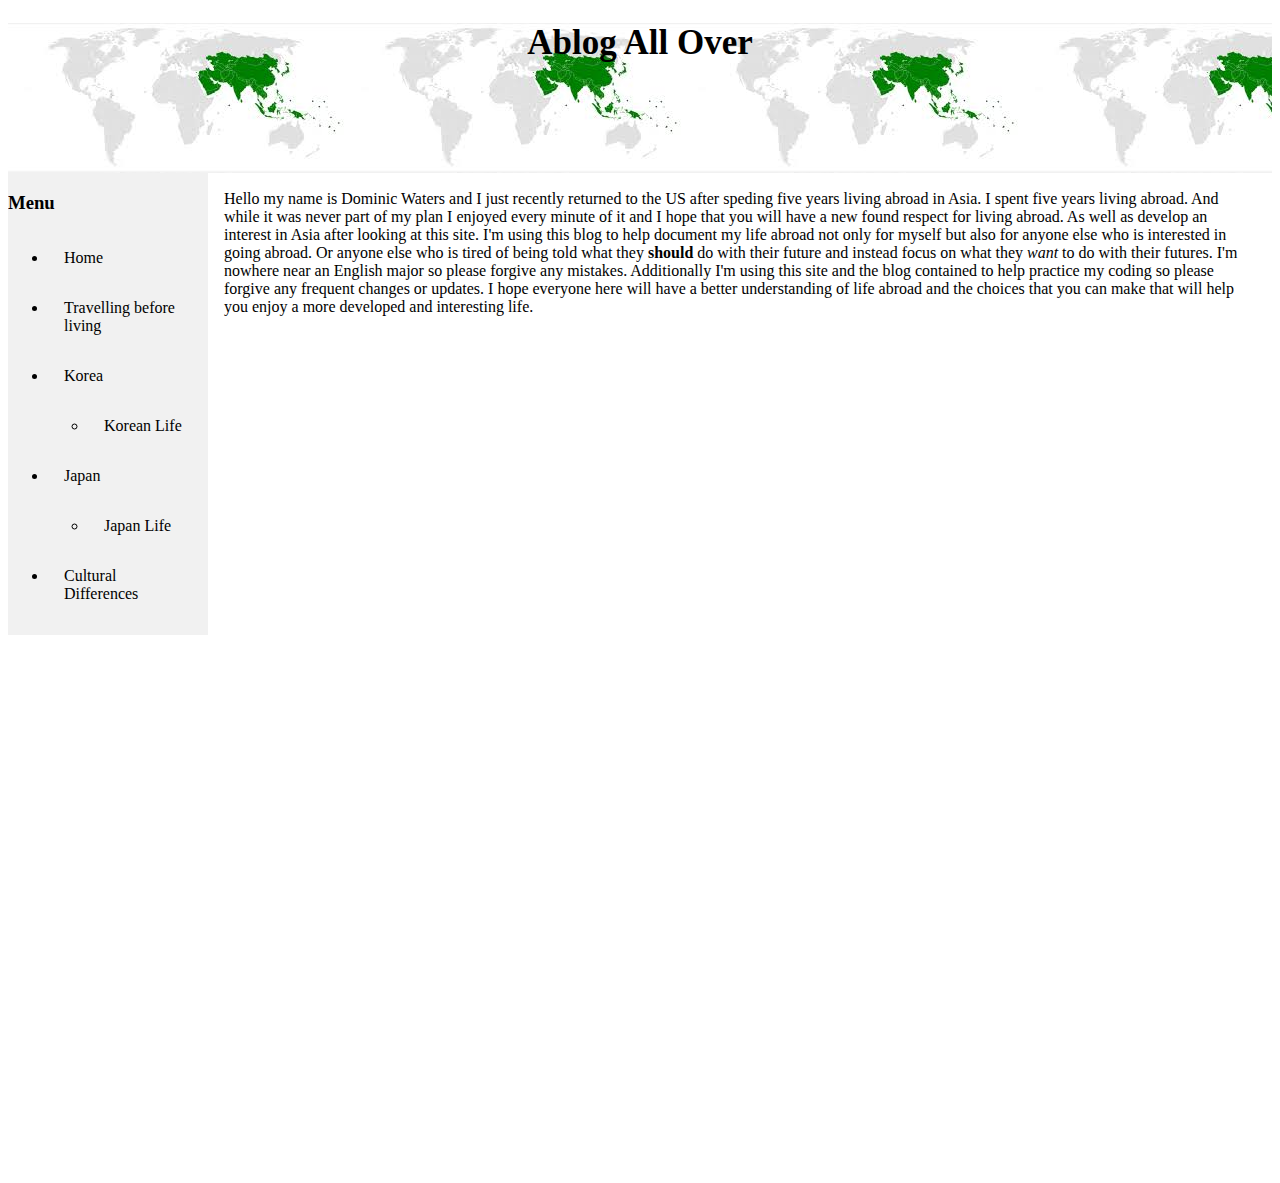
<file: index.html>
<!DOCTYPE html>
<html>

<head>
    <title>Ablog All Over</title>
    <link rel="stylesheet" href="stylesheet.css" />
</head>

<body>
    <header class="index">
        <h1>Ablog All Over</h1>
    </header>

    <div class="sidebar">
        <h3>Menu</h3>
        <ul>
            <li><a href="index.html"> Home</a></li>
            <li><a href="travel.html">Travelling before living</a></li>
            <li><a href="korea.html"> Korea</a></li>
            <ul>
                <li><a href="korea-life.html"> Korean Life</a></li>
            </ul>
            <li><a href="japan.html">Japan</a></li>
            <ul>
                <li><a href="japan-life.html">Japan Life</a></li>
            </ul>
            <li><a href="culture-differences.html">Cultural Differences</a></li>
        </ul>
    </div>

    <div class="intro, content">
        <p>Hello my name is Dominic Waters and I just recently returned to the US after speding five years living abroad
            in
            Asia.
            I spent five years living abroad. And while it was never part of my plan I enjoyed every minute of it and I
            hope
            that you will have a new found respect for living abroad. As well as develop an interest in Asia after
            looking
            at this site. I'm using this blog to help document my life abroad not only for myself but also for anyone
            else who is interested in going abroad. Or anyone else who is tired of being told what they<b> should</b> do
            with
            their future and instead focus on what they <i>want</i> to do with their futures.
            I'm nowhere near an English major so please forgive any mistakes. Additionally I'm using this site and the
            blog
            contained
            to help practice my coding so please forgive any frequent changes or updates. I hope everyone here will have
            a
            better
            understanding of life abroad and the choices that you can make that will help you enjoy a more developed and
            interesting life.</p>
    </div>
</body>

</html>
</file>
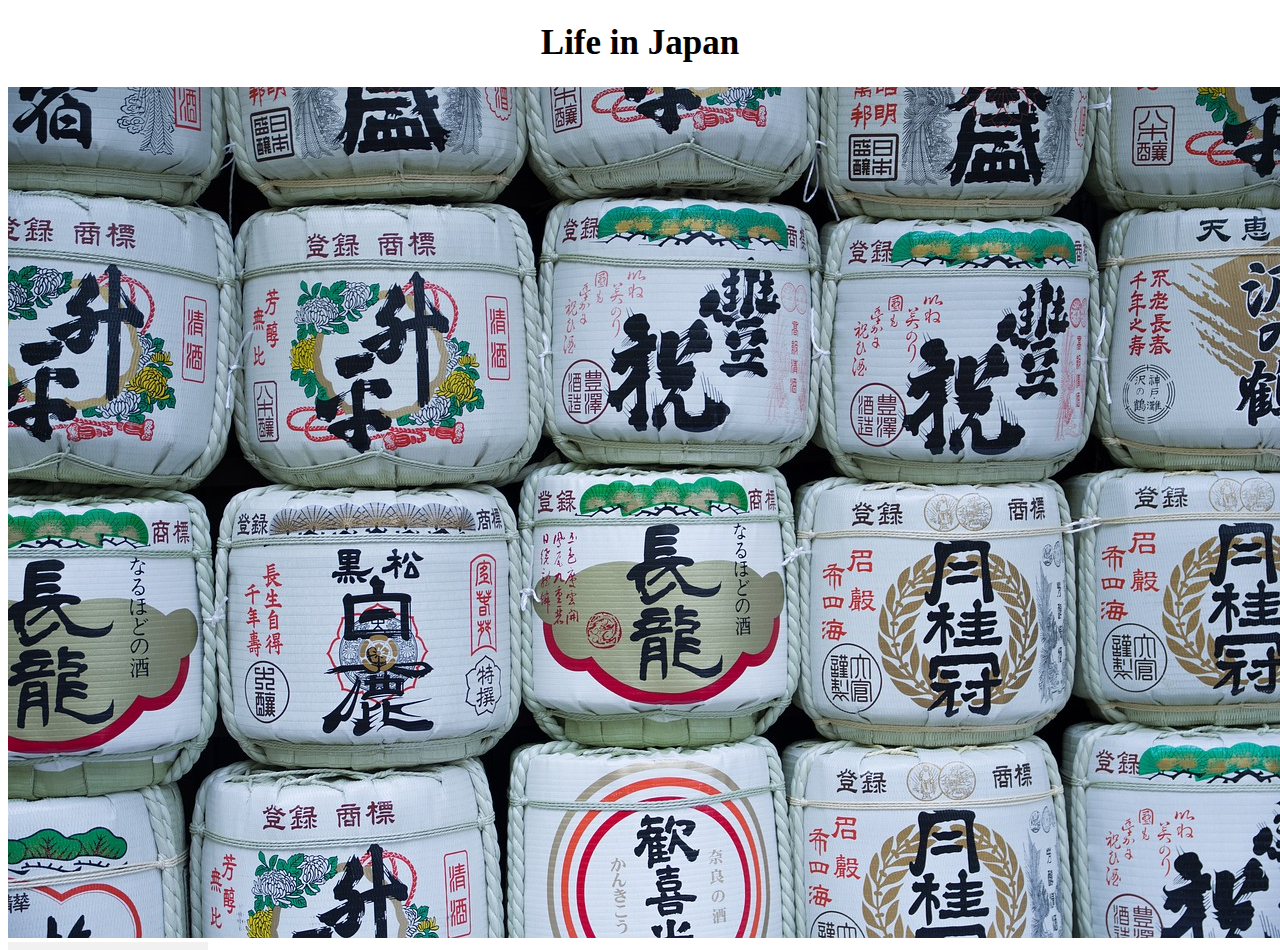
<file: japan-life.html>
<!DOCTYPE html>
<html>
    <head>
        <title>Life in Japan</title>
        <link rel="stylesheet" href="stylesheet.css">
    </head>
    <body>
        <header>
            <h1>Life in Japan</h1>
            <img src="images/japan-life.jpg" alt="Japanese Kanji" class="center"/>
        </header>
        <div class="sidebar">
            <h3>Menu</h3>
            <ul>
                <li><a href="index.html"> Home</a></li>
                <li><a href="travel.html">Travelling before living</a></li>
                <li><a href="korea.html"> Korea</a></li>
                <ul>
                    <li><a href="korea-life.html"> Korean Life</a></li>
                </ul>
                <li><a href="japan.html">Japan</a></li>
                <ul>
                    <li><a href="japan-life.html">Japan Life</a></li>
                </ul>
                <li><a href="culture-differences.html">Cultural Differences</a></li>
            </ul>
        </div>
    </body>
</html>
</file>
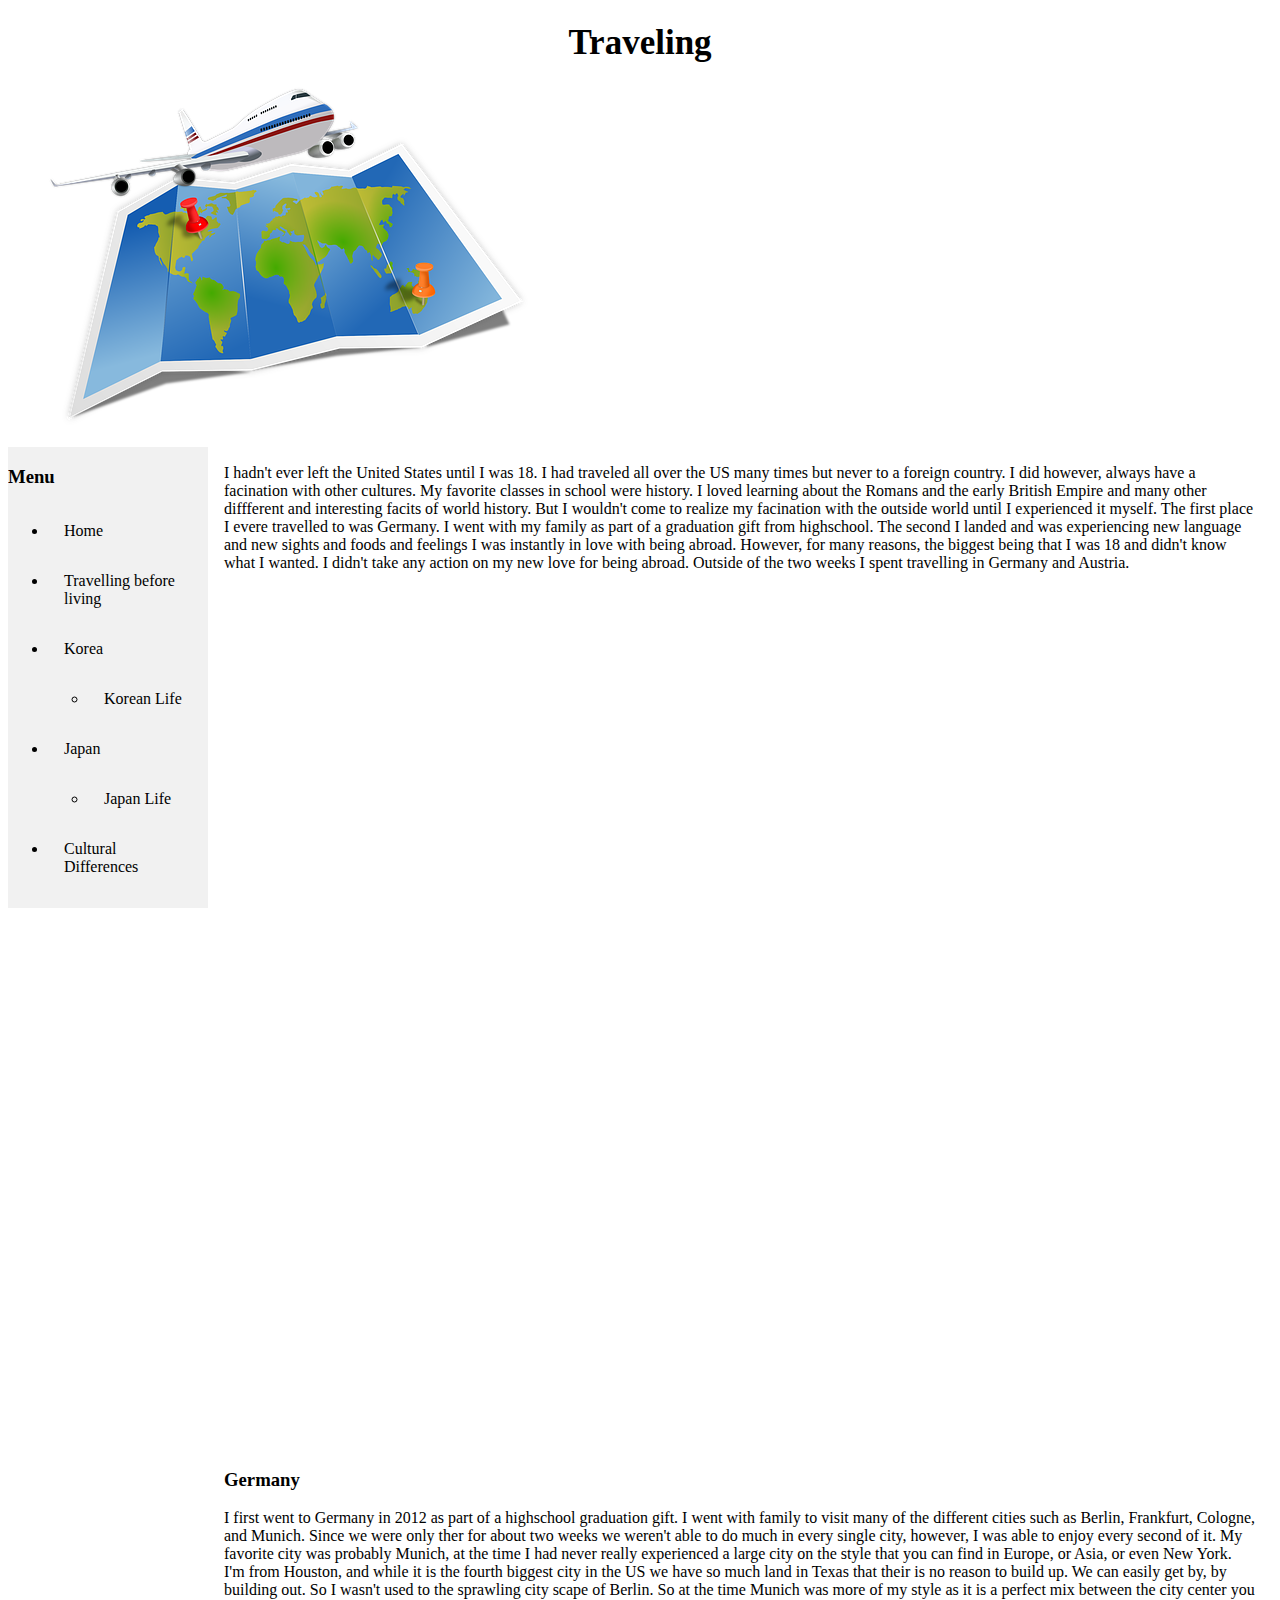
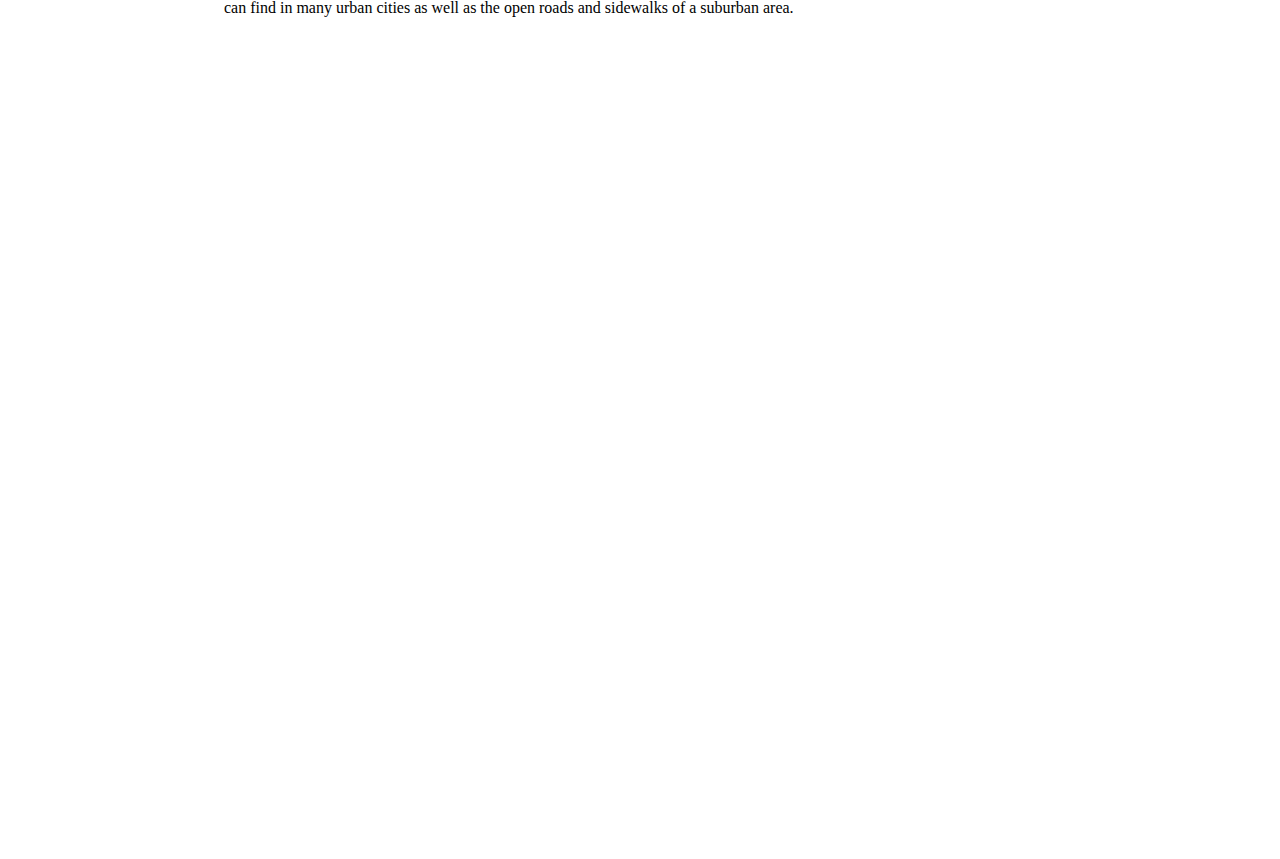
<file: travel.html>
<!DOCTYPE html>
<html>

<head>
    <link rel="stylesheet" href="stylesheet.css" />
    <title>Traveling</title>
</head>

<body>
    <header>
        <h1>Traveling</h1>
        <figure>
            <img src="images/travel-image.png" alt="Image of a plane flying over a map" />
        </figure>
    </header>
    <div class="sidebar">
        <h3>Menu</h3>
        <ul>
            <li><a href="index.html"> Home</a></li>
            <li><a href="travel.html">Travelling before living</a></li>
            <li><a href="korea.html"> Korea</a></li>
            <ul>
                <li><a href="korea-life.html"> Korean Life</a></li>
            </ul>
            <li><a href="japan.html">Japan</a></li>
            <ul>
                <li><a href="japan-life.html">Japan Life</a></li>
            </ul>
            <li><a href="culture-differences.html">Cultural Differences</a></li>
        </ul>
    </div>
    <div class="intro, content">
        <p>I hadn't ever left the United States until I was 18. I had traveled all over the US many times but never to a
            foreign
            country. I did however, always have a facination with other cultures. My favorite classes in school were
            history. I loved
            learning about the Romans and the early British Empire and many other diffferent and interesting facits of
            world history.
            But I wouldn't come to realize my facination with the outside world until I experienced it myself. The first
            place I evere travelled
            to was Germany. I went with my family as part of a graduation gift from highschool. The second I landed and
            was experiencing
            new language and new sights and foods and feelings I was instantly in love with being abroad. However, for
            many reasons, the
            biggest being that I was 18 and didn't know what I wanted. I didn't take any action on my new love for being
            abroad. Outside of the
            two weeks I spent travelling in Germany and Austria.
        </p>
    </div>
    <div class="germany, content">
        <h3>Germany</h3>
        <p>
            I first went to Germany in 2012 as part of a highschool graduation gift. I went with family to visit many of
            the different cities
            such as Berlin, Frankfurt, Cologne, and Munich. Since we were only ther for about two weeks we weren't able
            to
            do much in every single city, however, I was able to enjoy every second of it. My favorite city was probably
            Munich,
            at the time I had never really experienced a large city on the style that you can find in Europe, or Asia,
            or even
            New York. I'm from Houston, and while it is the fourth biggest city in the US we have so much land in Texas
            that their
            is no reason to build up. We can easily get by, by building out. So I wasn't used to the sprawling city
            scape of Berlin.
            So at the time Munich was more of my style as it is a perfect mix between the city center you can find in
            many urban cities
            as well as the open roads and sidewalks of a suburban area.
        </p>
    </div>
</body>

</html>
</file>
<file: stylesheet.css>
.index {
    background-image: url(images/asia-map.jpeg);
    height: 150px;
}

h1 {
    font-size: 35px;
    text-align: center;
}

.intro {
    text-align: justify;
}

.menu {
    list-style-position: inside;
    text-align: center;
}

.sidebar {
    margin: 0;
    padding: 0;
    width: 200px;
    background-color: #f1f1f1;
    position: fixed;
    overflow: auto;
}

.sidebar a {
    display: block;
    color: black;
    padding: 16px;
    text-decoration: none;
}

.sidebar a.active {
    background-color: #4caf50;
    color: white;
}

.sidebar a:hover:not(.active) {
    background-color: #555555;
    color: white;
}

div.content {
    margin-left: 200px;
    padding: 1px 16px;
    height: 1000px;
}

@media screen and (max-width: 700px) {
    .sidebar{
        width: 100%;
        height: auto;
        position: relative;
    }
    .sidebar a {float: left;}
    div.content {margin-left: 0;}
}

@media screen and (max-width: 400px) {
    .sidebar a {
        text-align: center;
        float: none;
    }
}
</file>
